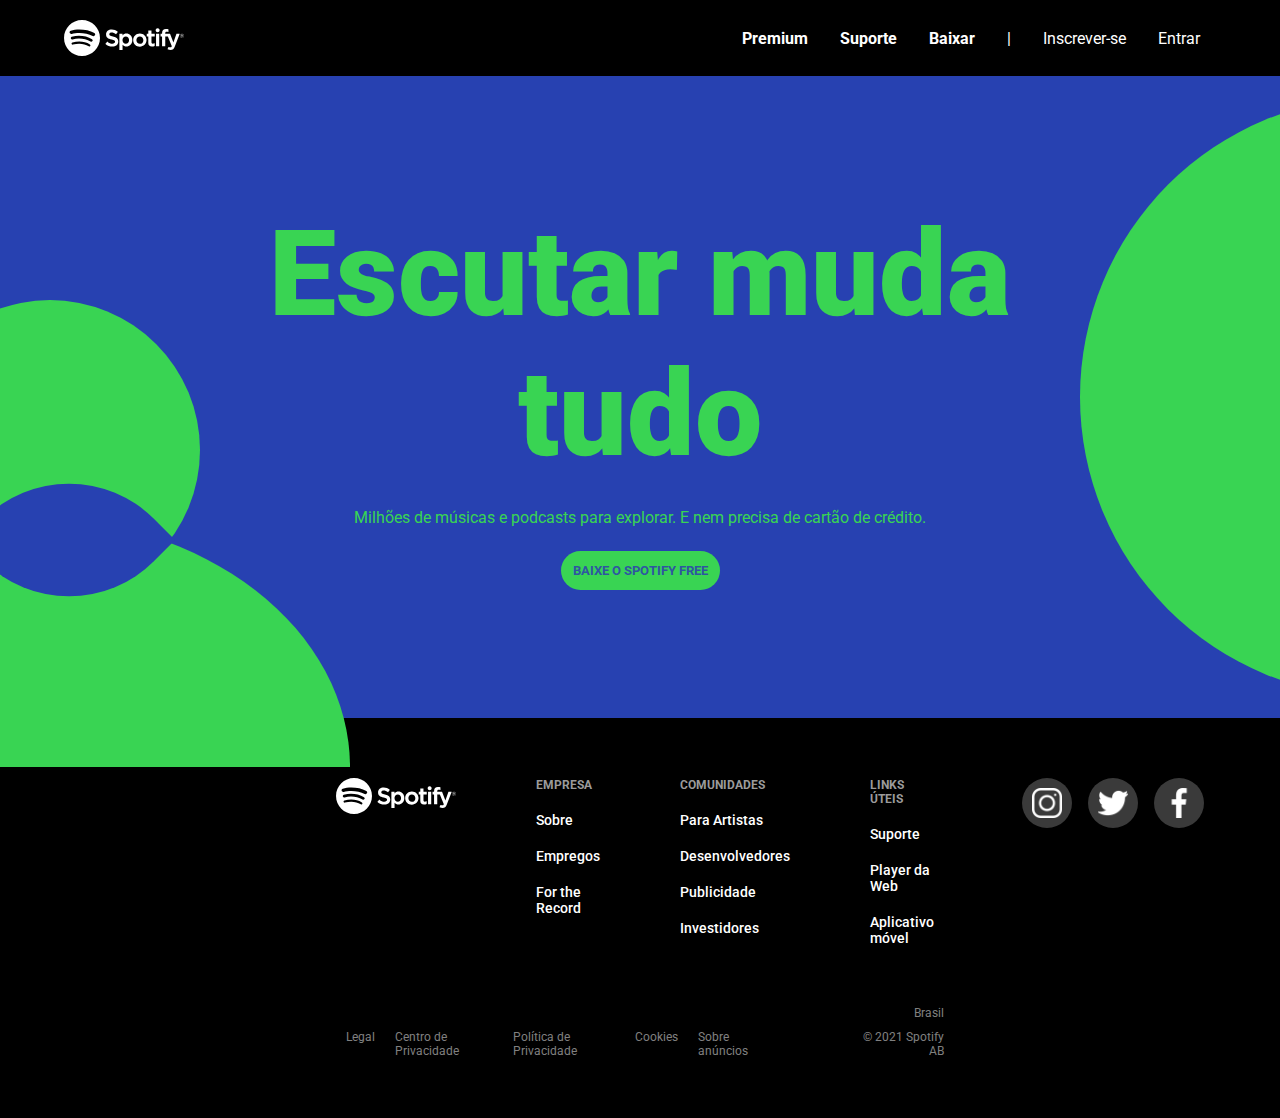
<file: Beatriz-PDE-325/index.html>
<!DOCTYPE html>
<html lang="pt-br">

<head>
    <meta charset="UTF-8">
    <meta http-equiv="X-UA-Compatible" content="IE=edge">
    <meta name="viewport" content="width=device-width, initial-scale=1.0">
    <title>Spotify</title>
    <link rel="stylesheet" href="styles/style.css">
    <link rel="shortcut icon" type="image/jpg" href="img/favicon.png">
</head>

<body>

    <header>
        <img src="img/spotify.svg" alt="">
        <ul>
            <li><a href="#">Premium</a></li>
            <li><a href="#">Suporte</a></li>
            <li><a href="#">Baixar</a></li>
            <li>|</li>
            <li><a href="#">Inscrever-se</a></li>
            <li><a href="#">Entrar</a></li>
        </ul>
    </header>

    <main>
        <div class="banner">
            <h1>Escutar muda tudo</h1>
            <p>Milhões de músicas e podcasts para explorar. E nem precisa de cartão de crédito.</p>
            <button>BAIXE O SPOTIFY FREE</button>
            <span class="banner-circle1"></span>
            <span class="banner-circle2">
                <span class="half-circle"></span>
            </span>
            <span class="banner-circle3"></span>
        </div>
    </main>

    <footer>
        <div class="listas">
            <div>
                <img src="img/spotify.svg" alt="">
            </div>
            <div>
                <ul>
                    <li>EMPRESA</li>
                    <li><a href="#">Sobre</a></li>
                    <li><a href="#">Empregos</a></li>
                    <li><a href="#">For the Record</a></li>
                </ul>
            </div>
            <div>
                <ul>
                    <li>COMUNIDADES</li>
                    <li><a href="#">Para Artistas</a></li>
                    <li><a href="#">Desenvolvedores</a></li>
                    <li><a href="#">Publicidade</a></li>
                    <li><a href="#">Investidores</a></li>
                </ul>
            </div>
            <div>
                <ul>
                    <li>LINKS ÚTEIS</li>
                    <li><a href="#">Suporte</a></li>
                    <li><a href="#">Player da Web</a></li>
                    <li><a href="#">Aplicativo móvel</a></li>
                </ul>
            </div>
            <div class="media">
                <div class="circle"><img src="img/instagram.png" alt=""></div>
                <div class="circle"><img src="img/twitter.png" alt=""></div>
                <div class="circle"><img src="img/facebook.png" alt=""></div>
            </div>
        </div>
        <div class="legal-container">
            <div class="legal">
                <p>Legal</p>
                <p>Centro de Privacidade</p>
                <p>Política de Privacidade</p>
                <p>Cookies</p>
                <p>Sobre anúncios</p>
            </div>
            <div class="brasil">
                <p>Brasil</p>
                <p>&copy; 2021 Spotify AB</p>
            </div>
        </div>
    </footer>

</body>

</html>
</file>
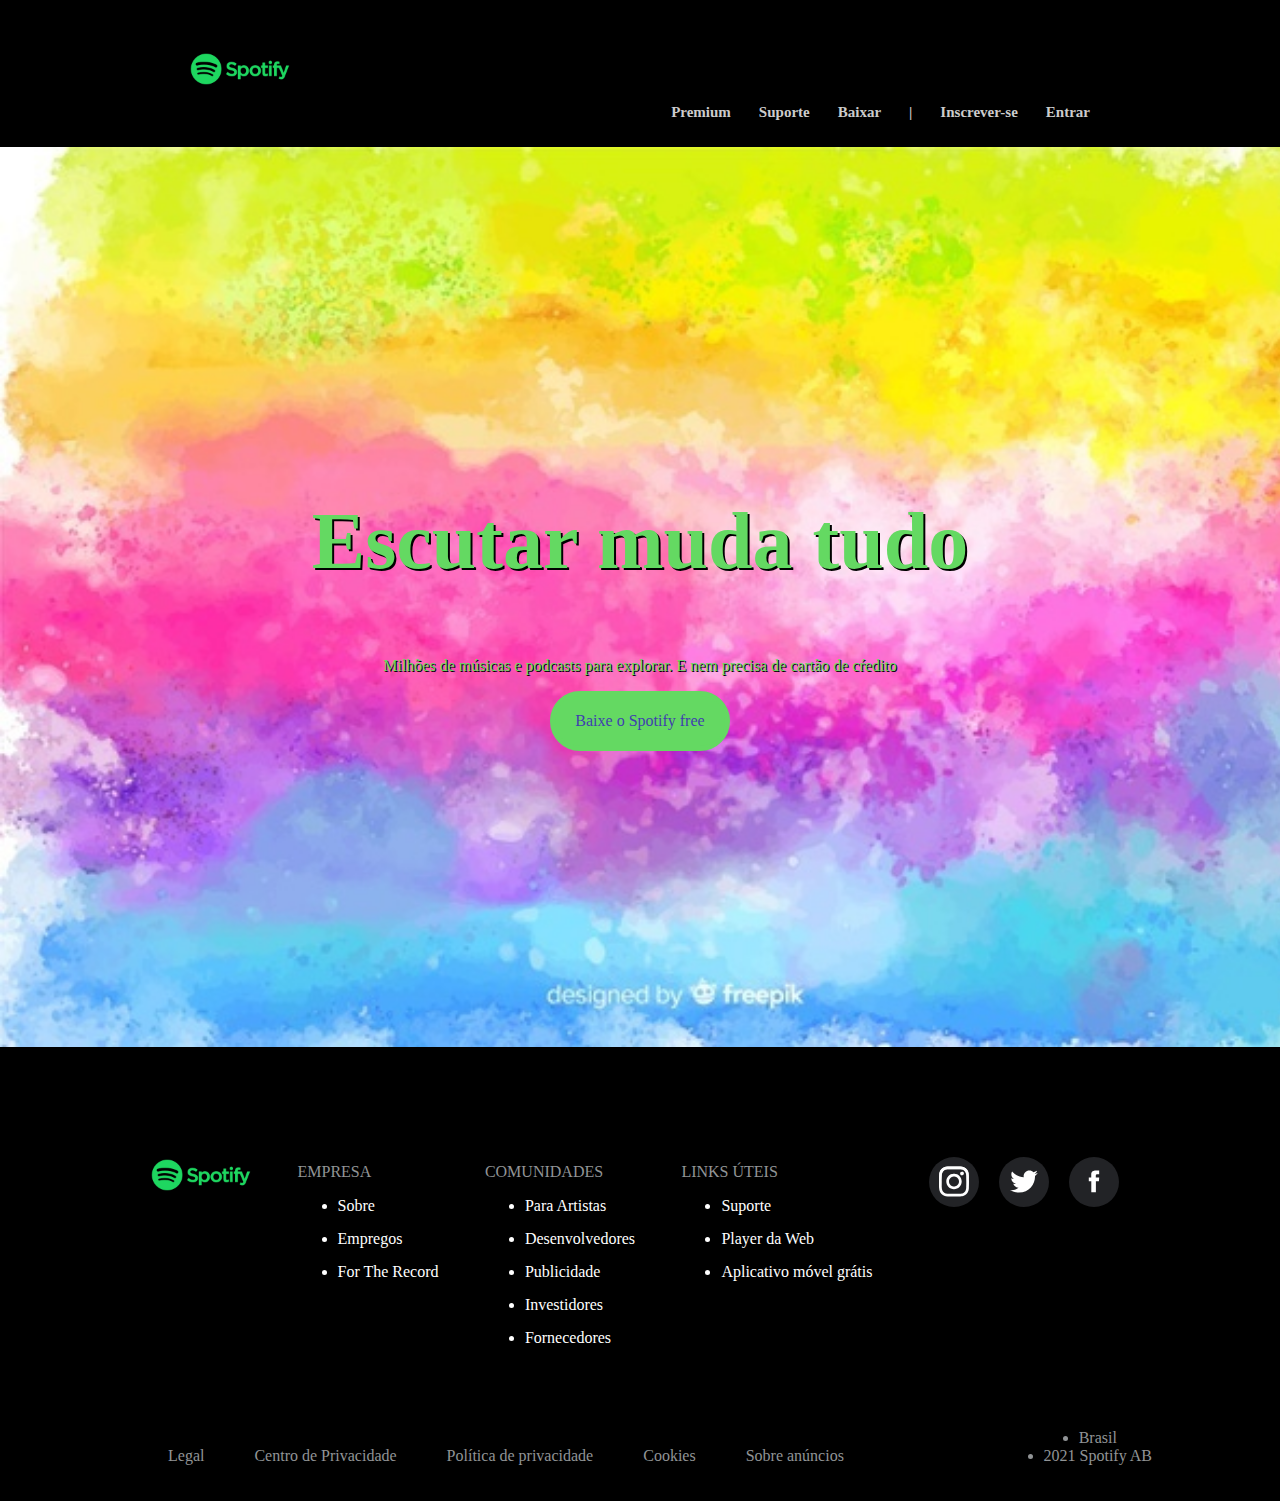
<file: CaiqueSenaCosta-PDE-325/index.html>
<!DOCTYPE html>
<html>
    <head>
        <meta charset="UTF-8">
        <title> Desafio Spotify do Caique</title>
        
        <link rel="stylesheet" href="style.css">
        
    </head>
    <body>
        <header>
            <div class="cima">
                <h1><img class="spotifycima" src="logo.png"</h1>
                <nav>
                    <ul>
                        <li>Premium</li>
                        <li>Suporte</li>
                        <li>Baixar</li>
                        <li>|</li>
                        <li>Inscrever-se</li>
                        <li>Entrar</li>
                    </ul>
                </nav>
            </div>
        </header>
        <main>
            <div>
                <h1>Escutar muda tudo</h1>
            </div>
            <div class="subtitulo">
                <p>Milhões de músicas e podcasts para explorar. E nem precisa de cartão de cŕedito</p>
            </div>
            <div class="botao">
                <p>Baixe o Spotify free</p>
            </div>
        </main>

        <footer>
            <div class="footer1">
                <div><img src="logo.png"></div>
                <div>
                    <p>empresa</p>
                    <ul>
                        <li>Sobre</li>
                        <li>Empregos</li>
                        <li>For The Record</li>
                    </ul>
                </div>
                <div>
                    <p>comunidades</p>
                    <ul>
                        <li>Para Artistas</li>
                        <li>Desenvolvedores</li>
                        <li>Publicidade</li>
                        <li>Investidores</li>
                        <li>Fornecedores</li>
                    </ul>
                </div>
                <div>
                    <p>links úteis</p>
                    <ul>
                        <li>Suporte</li>
                        <li>Player da Web</li>
                        <li>Aplicativo móvel grátis</li>
                    </ul>
                </div>
                <div class="caique">
                    <article>
                        <svg width="45" height="45" viewBox="0 0 45 45" fill="none" xmlns="http://www.w3.org/2000/svg">
                            <path d="M15.0021 22.5C15.0021 18.358 18.3589 14.9994 22.5009 14.9994C26.6429 14.9994 30.0015 18.358 30.0015 22.5C30.0015 26.642 26.6429 30.0006 22.5009 30.0006C18.3589 30.0006 15.0021 26.642 15.0021 22.5ZM10.9474 22.5C10.9474 28.881 16.1199 34.0535 22.5009 34.0535C28.8819 34.0535 34.0544 28.881 34.0544 22.5C34.0544 16.119 28.8819 10.9465 22.5009 10.9465C16.1199 10.9465 10.9474 16.119 10.9474 22.5ZM31.8117 10.4884C31.8115 11.0224 31.9697 11.5445 32.2662 11.9886C32.5627 12.4328 32.9842 12.779 33.4775 12.9836C33.9708 13.1881 34.5136 13.2418 35.0374 13.1378C35.5612 13.0339 36.0424 12.7769 36.4202 12.3995C36.7979 12.022 37.0552 11.541 37.1596 11.0173C37.264 10.4936 37.2108 9.95069 37.0066 9.45725C36.8025 8.96381 36.4566 8.54199 36.0127 8.24513C35.5688 7.94827 35.0468 7.78971 34.5128 7.7895H34.5117C33.7959 7.78983 33.1095 8.07426 32.6033 8.5803C32.0971 9.08634 31.8124 9.77262 31.8117 10.4884V10.4884ZM13.4109 40.8145C11.2172 40.7146 10.0249 40.3492 9.23256 40.0405C8.18208 39.6315 7.43257 39.1444 6.64453 38.3575C5.85649 37.5705 5.36869 36.8217 4.96153 35.7712C4.65265 34.9792 4.28725 33.7865 4.18753 31.5929C4.07845 29.2212 4.05667 28.5088 4.05667 22.5002C4.05667 16.4916 4.08025 15.7811 4.18753 13.4075C4.28743 11.2138 4.65553 10.0235 4.96153 9.22914C5.37049 8.17866 5.85757 7.42914 6.64453 6.6411C7.43149 5.85306 8.18028 5.36526 9.23256 4.9581C10.0246 4.64922 11.2172 4.28382 13.4109 4.1841C15.7826 4.07502 16.495 4.05324 22.5009 4.05324C28.5068 4.05324 29.2199 4.07682 31.5936 4.1841C33.7872 4.284 34.9776 4.6521 35.7719 4.9581C36.8224 5.36526 37.5719 5.85414 38.3599 6.6411C39.148 7.42806 39.634 8.17866 40.0429 9.22914C40.3518 10.0211 40.7172 11.2138 40.8169 13.4075C40.926 15.7811 40.9478 16.4916 40.9478 22.5002C40.9478 28.5088 40.926 29.2192 40.8169 31.5929C40.717 33.7865 40.3498 34.9789 40.0429 35.7712C39.634 36.8217 39.1469 37.5712 38.3599 38.3575C37.573 39.1437 36.8224 39.6315 35.7719 40.0405C34.9799 40.3493 33.7872 40.7147 31.5936 40.8145C29.2219 40.9235 28.5095 40.9453 22.5009 40.9453C16.4923 40.9453 15.7819 40.9235 13.4109 40.8145V40.8145ZM13.2246 0.13626C10.8293 0.24534 9.1926 0.62514 7.76323 1.18134C6.28291 1.75572 5.02975 2.5263 3.77749 3.77658C2.52523 5.02686 1.75663 6.282 1.18225 7.76232C0.626055 9.1926 0.246255 10.8284 0.137175 13.2237C0.0262955 15.6227 0.000915527 16.3897 0.000915527 22.5C0.000915527 28.6103 0.0262955 29.3773 0.137175 31.7763C0.246255 34.1717 0.626055 35.8074 1.18225 37.2377C1.75663 38.7171 2.52541 39.9737 3.77749 41.2234C5.02957 42.4732 6.28291 43.2427 7.76323 43.8187C9.1953 44.3749 10.8293 44.7547 13.2246 44.8637C15.6249 44.9728 16.3906 45 22.5009 45C28.6112 45 29.3781 44.9746 31.7772 44.8637C34.1726 44.7547 35.8083 44.3749 37.2385 43.8187C38.718 43.2427 39.972 42.4737 41.2243 41.2234C42.4765 39.9731 43.2435 38.7171 43.8195 37.2377C44.3757 35.8074 44.7573 34.1716 44.8646 31.7763C44.9737 29.3755 44.9991 28.6103 44.9991 22.5C44.9991 16.3897 44.9737 15.6227 44.8646 13.2237C44.7555 10.8283 44.3757 9.1917 43.8195 7.76232C43.2435 6.2829 42.4746 5.02884 41.2243 3.77658C39.974 2.52432 38.718 1.75572 37.2403 1.18134C35.8083 0.62514 34.1724 0.24354 31.779 0.13626C29.3799 0.02718 28.613 0 22.5027 0C16.3924 0 15.6249 0.02538 13.2246 0.13626Z" fill="url(#paint0_radial)"/>
                            <path d="M15.0021 22.5C15.0021 18.358 18.3589 14.9994 22.5009 14.9994C26.6429 14.9994 30.0015 18.358 30.0015 22.5C30.0015 26.642 26.6429 30.0006 22.5009 30.0006C18.3589 30.0006 15.0021 26.642 15.0021 22.5ZM10.9474 22.5C10.9474 28.881 16.1199 34.0535 22.5009 34.0535C28.8819 34.0535 34.0544 28.881 34.0544 22.5C34.0544 16.119 28.8819 10.9465 22.5009 10.9465C16.1199 10.9465 10.9474 16.119 10.9474 22.5ZM31.8117 10.4884C31.8115 11.0224 31.9697 11.5445 32.2662 11.9886C32.5627 12.4328 32.9842 12.779 33.4775 12.9836C33.9708 13.1881 34.5136 13.2418 35.0374 13.1378C35.5612 13.0339 36.0424 12.7769 36.4202 12.3995C36.7979 12.022 37.0552 11.541 37.1596 11.0173C37.264 10.4936 37.2108 9.95069 37.0066 9.45725C36.8025 8.96381 36.4566 8.54199 36.0127 8.24513C35.5688 7.94827 35.0468 7.78971 34.5128 7.7895H34.5117C33.7959 7.78983 33.1095 8.07426 32.6033 8.5803C32.0971 9.08634 31.8124 9.77262 31.8117 10.4884V10.4884ZM13.4109 40.8145C11.2172 40.7146 10.0249 40.3492 9.23256 40.0405C8.18208 39.6315 7.43257 39.1444 6.64453 38.3575C5.85649 37.5705 5.36869 36.8217 4.96153 35.7712C4.65265 34.9792 4.28725 33.7865 4.18753 31.5929C4.07845 29.2212 4.05667 28.5088 4.05667 22.5002C4.05667 16.4916 4.08025 15.7811 4.18753 13.4075C4.28743 11.2138 4.65553 10.0235 4.96153 9.22914C5.37049 8.17866 5.85757 7.42914 6.64453 6.6411C7.43149 5.85306 8.18028 5.36526 9.23256 4.9581C10.0246 4.64922 11.2172 4.28382 13.4109 4.1841C15.7826 4.07502 16.495 4.05324 22.5009 4.05324C28.5068 4.05324 29.2199 4.07682 31.5936 4.1841C33.7872 4.284 34.9776 4.6521 35.7719 4.9581C36.8224 5.36526 37.5719 5.85414 38.3599 6.6411C39.148 7.42806 39.634 8.17866 40.0429 9.22914C40.3518 10.0211 40.7172 11.2138 40.8169 13.4075C40.926 15.7811 40.9478 16.4916 40.9478 22.5002C40.9478 28.5088 40.926 29.2192 40.8169 31.5929C40.717 33.7865 40.3498 34.9789 40.0429 35.7712C39.634 36.8217 39.1469 37.5712 38.3599 38.3575C37.573 39.1437 36.8224 39.6315 35.7719 40.0405C34.9799 40.3493 33.7872 40.7147 31.5936 40.8145C29.2219 40.9235 28.5095 40.9453 22.5009 40.9453C16.4923 40.9453 15.7819 40.9235 13.4109 40.8145V40.8145ZM13.2246 0.13626C10.8293 0.24534 9.1926 0.62514 7.76323 1.18134C6.28291 1.75572 5.02975 2.5263 3.77749 3.77658C2.52523 5.02686 1.75663 6.282 1.18225 7.76232C0.626055 9.1926 0.246255 10.8284 0.137175 13.2237C0.0262955 15.6227 0.000915527 16.3897 0.000915527 22.5C0.000915527 28.6103 0.0262955 29.3773 0.137175 31.7763C0.246255 34.1717 0.626055 35.8074 1.18225 37.2377C1.75663 38.7171 2.52541 39.9737 3.77749 41.2234C5.02957 42.4732 6.28291 43.2427 7.76323 43.8187C9.1953 44.3749 10.8293 44.7547 13.2246 44.8637C15.6249 44.9728 16.3906 45 22.5009 45C28.6112 45 29.3781 44.9746 31.7772 44.8637C34.1726 44.7547 35.8083 44.3749 37.2385 43.8187C38.718 43.2427 39.972 42.4737 41.2243 41.2234C42.4765 39.9731 43.2435 38.7171 43.8195 37.2377C44.3757 35.8074 44.7573 34.1716 44.8646 31.7763C44.9737 29.3755 44.9991 28.6103 44.9991 22.5C44.9991 16.3897 44.9737 15.6227 44.8646 13.2237C44.7555 10.8283 44.3757 9.1917 43.8195 7.76232C43.2435 6.2829 42.4746 5.02884 41.2243 3.77658C39.974 2.52432 38.718 1.75572 37.2403 1.18134C35.8083 0.62514 34.1724 0.24354 31.779 0.13626C29.3799 0.02718 28.613 0 22.5027 0C16.3924 0 15.6249 0.02538 13.2246 0.13626Z" fill="url(#paint1_radial)"/>
                            <defs>
                            <radialGradient id="paint0_radial" cx="0" cy="0" r="1" gradientUnits="userSpaceOnUse" gradientTransform="translate(5.97943 45.2126) scale(58.7436)">
                            <stop offset="0.09" stop-color="white"/>
                            <stop offset="0.78" stop-color="white"/>
                            </radialGradient>
                            <radialGradient id="paint1_radial" cx="0" cy="0" r="1" gradientUnits="userSpaceOnUse" gradientTransform="translate(27.2914 47.2286) scale(46.2981)">
                            <stop offset="0.64" stop-color="white" stop-opacity="0"/>
                            <stop offset="1" stop-color="white"/>
                            </radialGradient>
                            </defs>
                            </svg>
                    </article>
                        
                    <article>
                        <svg width="45" height="45" viewBox="0 0 45 45" fill="none" xmlns="http://www.w3.org/2000/svg">
                            <path d="M14.8025 39.1559C30.4612 39.1559 39.0244 26.3412 39.0244 15.2287C39.0244 14.8648 39.0169 14.5026 39.0002 14.1418C40.6665 12.9508 42.1044 11.4762 43.2468 9.78712C41.7214 10.457 40.0799 10.9079 38.3579 11.1112C40.1156 10.0701 41.4649 8.42308 42.1016 6.45986C40.4304 7.43914 38.6022 8.12947 36.6958 8.50112C35.1423 6.86651 32.9306 5.84418 30.4817 5.84418C25.7804 5.84418 21.9681 9.61023 21.9681 14.2525C21.9681 14.9125 22.0429 15.5542 22.189 16.17C15.1136 15.8183 8.83961 12.472 4.64076 7.38368C3.8845 8.66704 3.48673 10.1256 3.48805 11.6104C3.48805 14.528 4.99092 17.1036 7.27644 18.6105C5.92453 18.5697 4.60229 18.209 3.42091 17.5586C3.41965 17.594 3.41965 17.6284 3.41965 17.6661C3.41965 21.7387 6.35405 25.1391 10.2494 25.9096C9.51778 26.1064 8.76286 26.2059 8.0046 26.2054C7.457 26.2054 6.92332 26.1522 6.40465 26.0539C7.48846 29.3952 10.6312 31.8267 14.3572 31.8947C11.4435 34.1506 7.77309 35.4943 3.7839 35.4943C3.10528 35.4949 2.42723 35.456 1.75325 35.3778C5.52089 37.7634 9.9946 39.1553 14.803 39.1553" fill="white"/>
                            </svg>
                    </article>
                        
                    <article>
                        <svg width="45" height="45" viewBox="0 0 45 45" fill="none" xmlns="http://www.w3.org/2000/svg">
                            <path d="M30.2766 5.99994H24.9784C21.8343 5.99994 18.3371 7.30431 18.3371 11.7998C18.3525 13.3662 18.3371 14.8664 18.3371 16.5547H14.6998V22.264H18.4497V38.7H25.3403V22.1555H29.8883L30.2998 16.5387H25.2216C25.2216 16.5387 25.2329 14.0401 25.2216 13.3145C25.2216 11.5379 27.0956 11.6397 27.2083 11.6397C28.1001 11.6397 29.8341 11.6422 30.2792 11.6397V5.99994H30.2766V5.99994Z" fill="white"/>
                            </svg>
                            
                    </article>
                        
                </div>
            </div>
            <div class="footer2">
                <div class="caique2">
                    <ul>
                        <li>Legal</li>
                        <li>Centro de Privacidade</li>
                        <li>Política de privacidade</li>
                        <li>Cookies</li>
                        <li>Sobre anúncios</li>
                    </ul>
                </div>
                <div>
                    <ul class="caique3">
                        <li>Brasil</li>
                        <li>2021 Spotify AB</li>
                    </ul>
                </div>
            </div>
        </footer>
        
    </body>
</html>
</file>
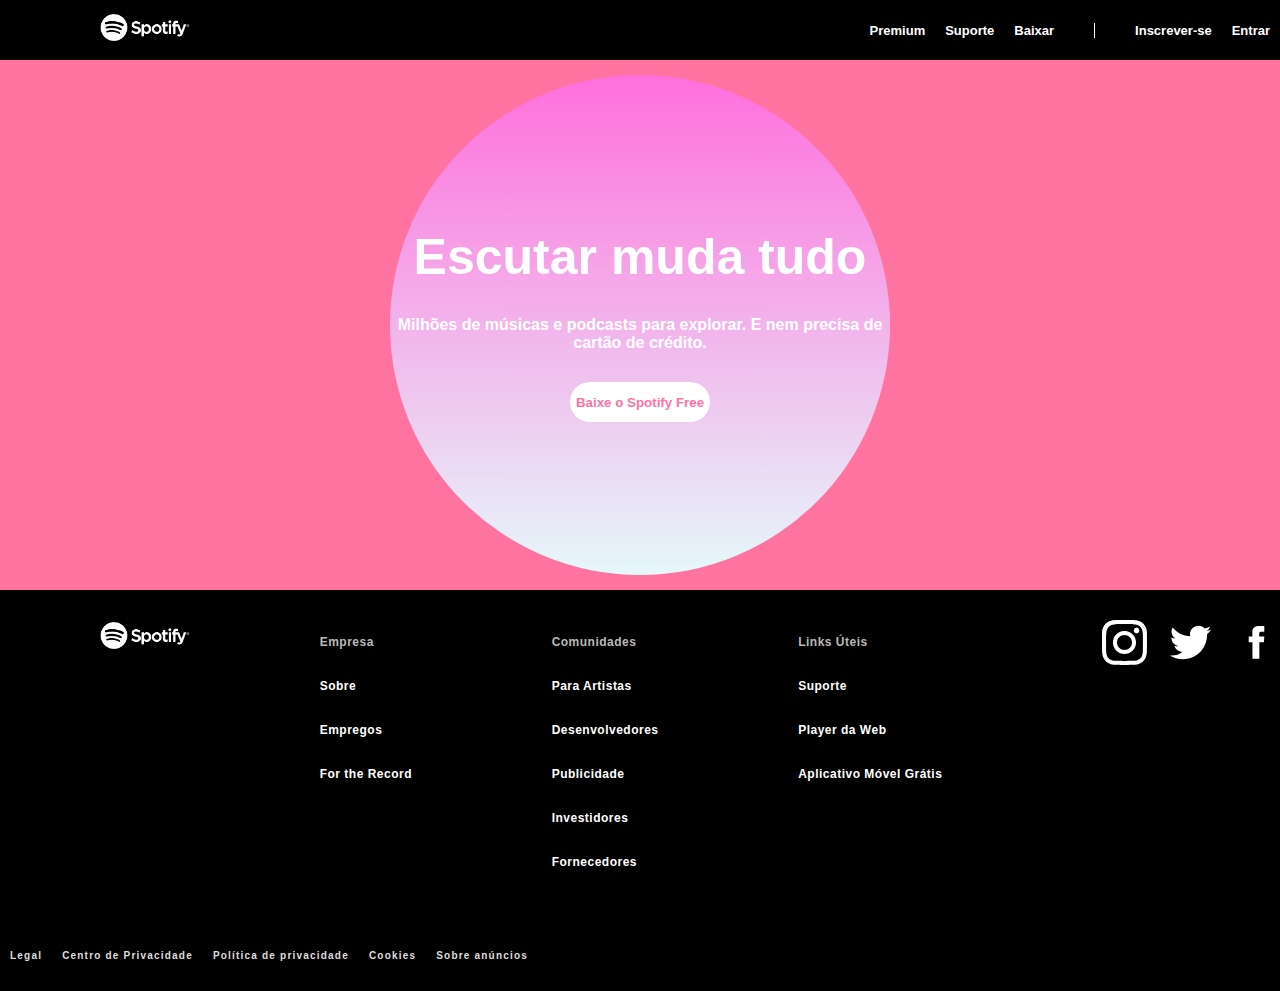
<file: GabrielPires-PDE-325/index.html>
<!DOCTYPE html>
<html lang="pt-br">

    <head>
        <title>Spotify - Gabriel</title>
        <meta charset="UTF-8">
        <link rel="stylesheet" href="estilo.css">
    </head>
    <header>
        <h1><img id="logo" src="imgs/WhiteLogo.png"></h1>
        <ul>
            <li>Premium</li>
            <li>Suporte</li>
            <li>Baixar</li>
            <div id ="verticaline"></div>
            <li>Inscrever-se</li>
            <li>Entrar</li>
        </ul>
        
    </header>
    <main>
        <div class="degrade">
            <h1>Escutar muda tudo</h1>
        <p>Milhões de músicas e podcasts para explorar. E nem precisa de cartão de crédito.</p>
        <button type="button">Baixe o Spotify Free</button>
    </div>
    </main>
    <footer>
        
        <div class="listaprincipal">
            <h1><img id="logo" src="imgs/WhiteLogo.png"></h1>
    <div>
        <ul class="listafooter">
            <li><p>Empresa</p></li>
            <li>Sobre</li>
            <li>Empregos</li>
            <li>For the Record</li>
        </ul>
    </div>
    <div>
        <ul class="listafooter">
            <li><p>Comunidades</p></li>
            <li>Para Artistas</li>
            <li>Desenvolvedores</li>
            <li>Publicidade</li>
            <li>Investidores</li>
            <li>Fornecedores</li>
        </ul>
    </div>

    <div>
        <ul class="listafooter">
            <li><p>Links Úteis</p></li>
            <li>Suporte</li>
            <li>Player da Web</li>
            <li>Aplicativo Móvel Grátis</li>
        </ul>
        
    </div>
    <div>
            <ul class="imgsfooter">
                <li><a href="https://www.instagram.com/spotify/"><img src="imgs/instagram.svg"></a></li>
                <li><a href="https://twitter.com/spotify"><img src="imgs/twitter.svg"></a> </li> 
                <li><a href="https://www.facebook.com/Spotify"><img src="imgs/facebook.svg"></a> </li>
            </ul>
    </div>

        </div>
        <div>
            <ul class="listavertical">
                <li>Legal</li>
                <li>Centro de Privacidade</li>
                <li>Política de privacidade</li>
                <li>Cookies</li>
                <li>Sobre anúncios</li>
            </ul>
        </div>

    </footer>

</html>
</file>
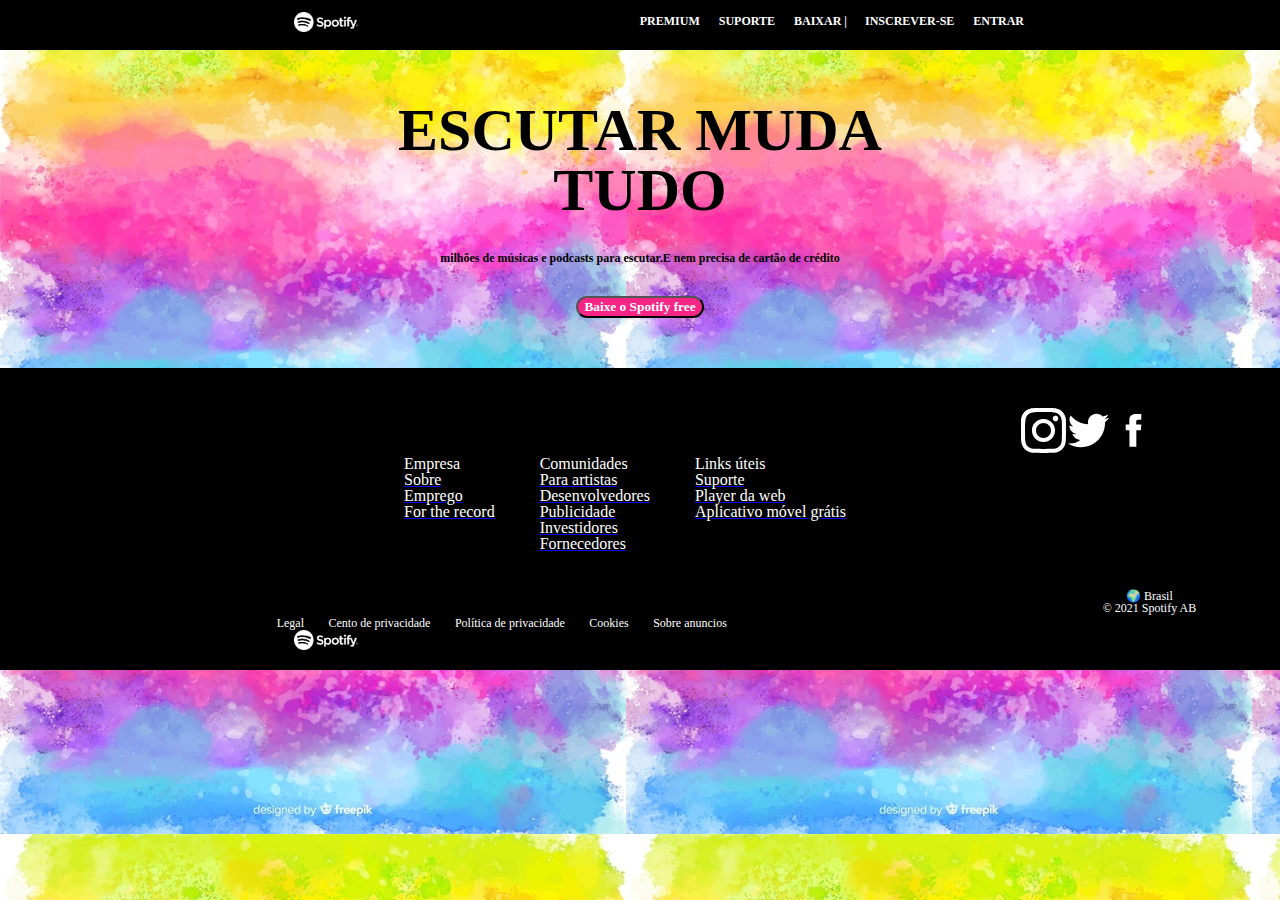
<file: Raphael-Mathias-PDE-325/index.html>
<!DOCTYPE html>
<html>

<head>
	<meta charset="UTF-8">
	<title>Spotify</title>

	<link rel="stylesheet" href="reset.css">
	<link rel="stylesheet" href="index.css">
	<link href="//db.onlinewebfonts.com/c/01173b246d9d9ea808ea75a26b3b61bb?family=Circular+Spotify+Tx+T+Black"
		rel="stylesheet" type="text/css" />
</head>

<body>
	<header>

		<a href="index.html">
			<h1><img src="logosp.png" class="loguinha"></h1>
		</a>
		<nav>
			<ul>
				<li><a href="https://www.spotify.com/br/premium/">premium</a></li>
				<li><a
						href="https://support.spotify.com/br/?_ga=2.66988206.1220800376.1625764913-699341921.1625764913">suporte</a>
				</li>
				<li><a href="https://www.spotify.com/br/download/">baixar | </a></li>
				<li><a href="https://www.spotify.com/br/signup/">inscrever-se</a></li>
				<li><a
						href="https://accounts.spotify.com/en/login/?continue=https:%2F%2Fopen.spotify.com%2F%3Fl2l%3D1&_ga=2.63367727.1220800376.1625764913-699341921.1625764913">entrar
					</a></li>

			</ul>
		</nav>

	</header>

	<main>
		<ul class="banner">

			<h1> ESCUTAR MUDA<br> TUDO</h1>
			<br><br>
			<h2>
				milhões de músicas e podcasts para escutar.E nem precisa de cartão de crédito
			</h2>
			<br>
			<br>


			<button>Baixe o Spotify free</button>

		</ul>
	</main>

	<footer>
		<main>
			<div class="RedesSociais">


				<a href="https://www.instagram.com/spotifybrasil/?hl=pt-br">
					<img src="instagram.svg">
				</a>

				<a href="https://twitter.com/SpotifyBR?ref_src=twsrc%5Egoogle%7Ctwcamp%5Eserp%7Ctwgr%5Eauthor">
					<img src="twitter.svg">
				</a>
				<a href="https://pt-br.facebook.com/SpotifyBrasil/">
					<img src="facebook.svg">
				</a>
			</div>

			<div class="OFooterDoRapha">
				<a href="index.html">
					<h1><img src="logosp.png" class="logoFooter"></h1>
				</a>
				<ul>

					<li>Empresa </li>


					<a href="https://www.spotify.com/br/about-us/contact/">
						<li>Sobre </li>
					</a>
					<a href="https://www.lifeatspotify.com/?_ga=2.163971903.1220800376.1625764913-699341921.1625764913">
						<li>Emprego </li>
					</a>
					<a href="https://newsroom.spotify.com/?_ga=2.161473725.1220800376.1625764913-699341921.1625764913">
						<li>For the record </li>
					</a>


				</ul>
				<ul>

					<li>Comunidades </li>

					<a href="https://artists.spotify.com/?_ga=2.161473725.1220800376.1625764913-699341921.1625764913">
						<li>Para artistas </li>
					</a>
					<a href="https://developer.spotify.com/?_ga=2.161473725.1220800376.1625764913-699341921.1625764913">
						<li>Desenvolvedores </li>
					</a>
					<a href="https://ads.spotify.com/pt-BR/?_ga=2.88024600.1220800376.1625764913-699341921.1625764913">
						<li>Publicidade </li>
					</a>
					<a href="https://investors.spotify.com/home/default.aspx">
						<li>Investidores </li>
					</a>
					<a href="https://spotifyforvendors.com/">
						<li>Fornecedores </li>
					</a>

				</ul>
				<ul>
					<li>Links úteis </li>

					<a href="https://support.spotify.com/br/?_ga=2.54913835.1220800376.1625764913-699341921.1625764913">
						<li>Suporte </li>
					</a>
					<a href="https://open.spotify.com/?_ga=2.54913835.1220800376.1625764913-699341921.1625764913">
						<li>Player da web </li>
					</a>
					<a href="https://www.spotify.com/br/free/">
						<li>Aplicativo móvel grátis </li>
					</a>

				</ul>


			</div>



			<div class="FooterEsquerdo">

				<ul>
					<li>&#127757; Brasil </li>
					<li>&copy; 2021 Spotify AB</li>


				</ul>

			</div>

			<div class="FooterDireito">

				<ul>
					<li>Legal </li>
					<li>Cento de privacidade</li>
					<li>Política de privacidade</li>
					<li>Cookies</li>
					<li>Sobre anuncios</li>

				</ul>

			</div>








		</main>

	</footer>
</body>

</html>
</file>
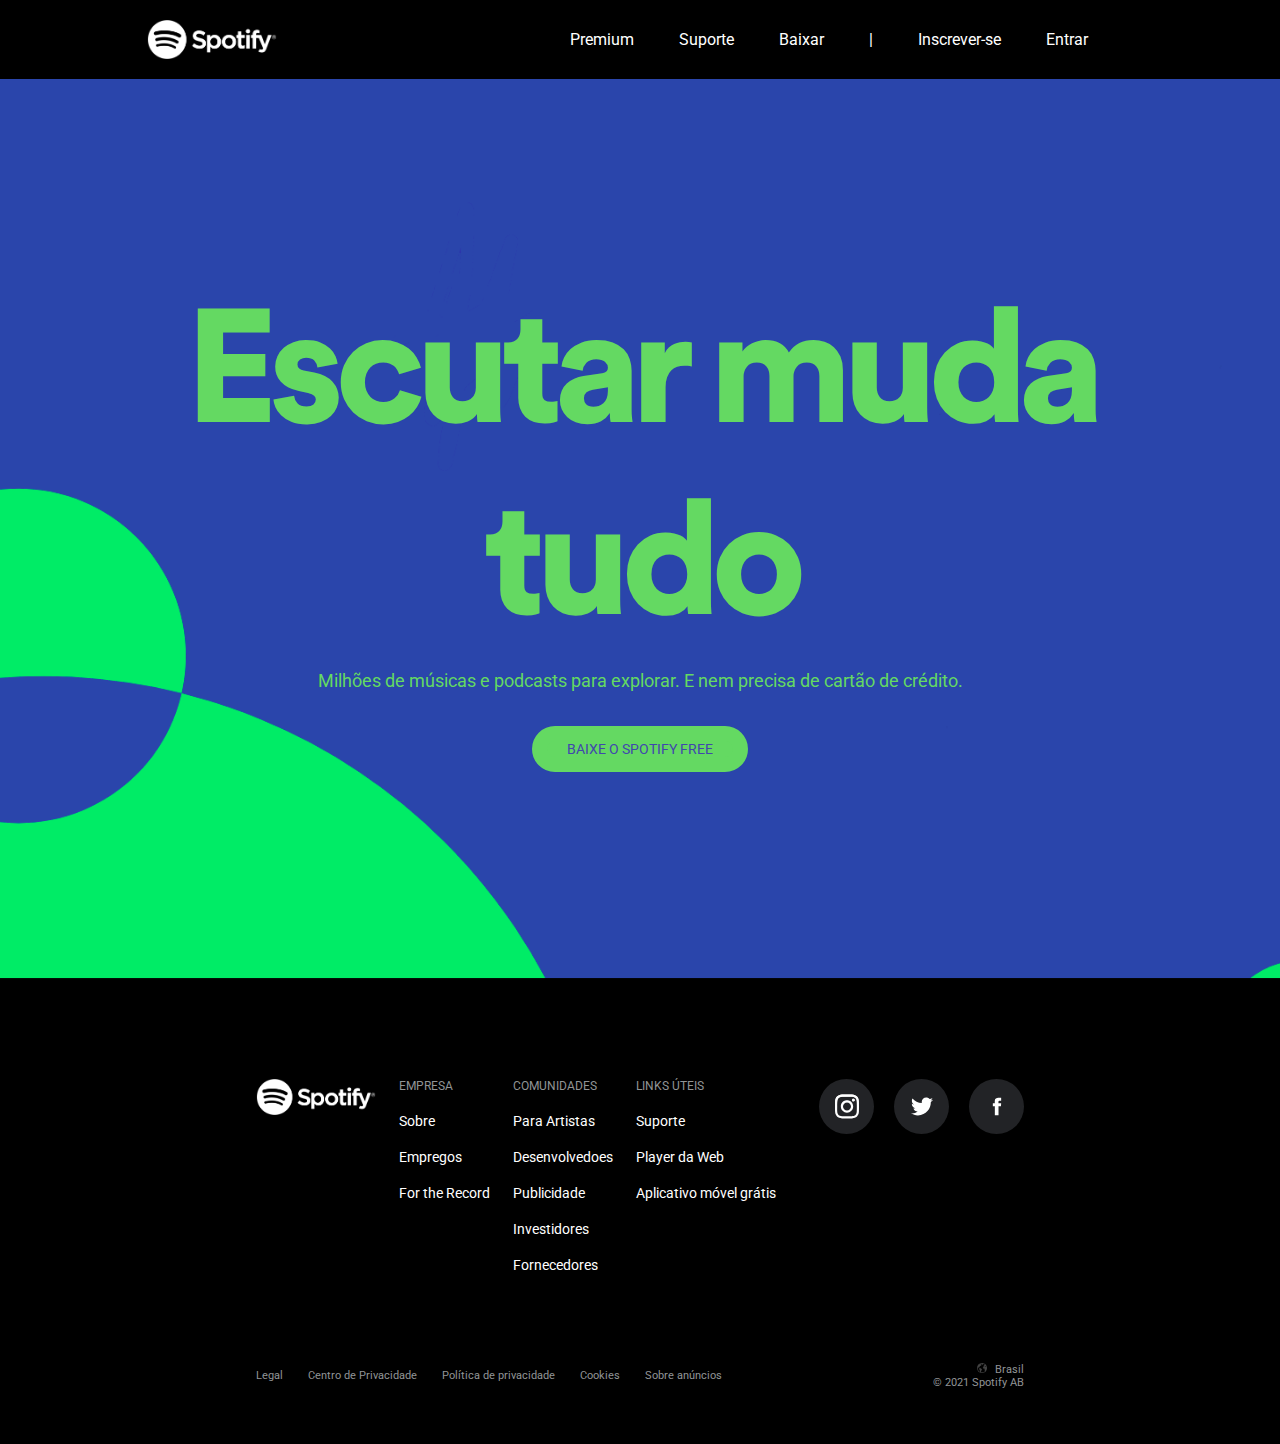
<file: YgorBarcelos-PDE-325/index.html>
<!DOCTYPE html>
<html lang="pt-br">
    <head>
        <meta charset="UTF-8">
        <meta http-equiv="X-UA-Compatible" content="IE=edge">
        <meta name="viewport" content="width=device-width, initial-scale=1.0">
        <link rel="stylesheet" href="style.css">
        <link rel="preconnect" href="https://fonts.googleapis.com">
        <link rel="preconnect" href="https://fonts.gstatic.com" crossorigin>
        <link href="https://fonts.googleapis.com/css2?family=Roboto:wght@700&display=swap" rel="stylesheet">
        <link rel="shortcut icon" href="img/icons8-spotify-24.png" type="image/x-icon">
        <title>Escutar muda tudo - Spotify</title>
    </head>
    <body>
        <header>
            <figure>
                <a href="index.html"><img src="img/Spotify_Logo_RGB_White.png" alt=""></a>
            </figure>
            <nav>
                <ul>
                    <li><a href="https://www.spotify.com/br/premium/">Premium</a></li>
                    <li><a href="https://support.spotify.com/br/">Suporte</a></li>
                    <li><a href="https://www.spotify.com/br/download/">Baixar</a></li>
                    <li>|</li>
                    <li><a href="https://www.spotify.com/br/signup/">Inscrever-se</a></li>
                    <li><a href="https://accounts.spotify.com/pt-BR/login/">Entrar</a></li>
                </ul>
            </nav>
        </header>
        <main>
            <div class="title">
                <h1>Escutar muda</h1>
                <h1>tudo</h1>
            </div>
            <div class="p">
                <p>Milhões de músicas e podcasts para explorar. E nem precisa de cartão de crédito.</p>
            </div>
            <div class="button">
                <p><a href="https://www.spotify.com/br/signup/?forward_url=https%3A%2F%2Fwww.spotify.com%2Fbr%2Fdownload%2F">Baixe o Spotify free</a></p>
            </div>

        </main>
        <footer>
            <div class="footer-one">
                <figure><a href="index.html"><img src="img/Spotify_Logo_RGB_White.png" alt=""></a></figure>
                <div>
                    <p>Empresa</p>
                    <ul>
                        <li><a href="https://www.spotify.com/br/about-us/contact/">Sobre</a></li>
                        <li><a href="https://www.lifeatspotify.com/">Empregos</a></li>
                        <li><a href="https://newsroom.spotify.com/">For the Record</a></li>
                    </ul>
                </div>
                <div>
                    <p>Comunidades</p>
                    <ul>
                        <li><a href="https://artists.spotify.com/">Para Artistas</a></li>
                        <li><a href="https://developer.spotify.com/">Desenvolvedoes</a></li>
                        <li><a href="https://ads.spotify.com/pt-BR/">Publicidade</a></li>
                        <li><a href="https://investors.spotify.com/home/default.aspx">Investidores</a></li>
                        <li><a href="https://spotifyforvendors.com/">Fornecedores</a></li>
                    </ul>
                </div>
                <div>
                    <p>Links úteis</p>
                    <ul>
                        <li><a href="https://support.spotify.com/br/">Suporte</a></li>
                        <li><a href="https://open.spotify.com/">Player da Web</a></li>
                        <li><a href="https://www.spotify.com/br/free/">Aplicativo móvel grátis</a></li>
                    </ul>
                </div>
                <div class="social-medias">
                    <a href="https://www.instagram.com/spotify/"><span class="icon">
                        <svg width="45" height="45" viewBox="0 0 45 45" fill="none" xmlns="http://www.w3.org/2000/svg">
                        <path d="M15.0021 22.5C15.0021 18.358 18.3589 14.9994 22.5009 14.9994C26.6429 14.9994 30.0015 18.358 30.0015 22.5C30.0015 26.642 26.6429 30.0006 22.5009 30.0006C18.3589 30.0006 15.0021 26.642 15.0021 22.5ZM10.9474 22.5C10.9474 28.881 16.1199 34.0535 22.5009 34.0535C28.8819 34.0535 34.0544 28.881 34.0544 22.5C34.0544 16.119 28.8819 10.9465 22.5009 10.9465C16.1199 10.9465 10.9474 16.119 10.9474 22.5ZM31.8117 10.4884C31.8115 11.0224 31.9697 11.5445 32.2662 11.9886C32.5627 12.4328 32.9842 12.779 33.4775 12.9836C33.9708 13.1881 34.5136 13.2418 35.0374 13.1378C35.5612 13.0339 36.0424 12.7769 36.4202 12.3995C36.7979 12.022 37.0552 11.541 37.1596 11.0173C37.264 10.4936 37.2108 9.95069 37.0066 9.45725C36.8025 8.96381 36.4566 8.54199 36.0127 8.24513C35.5688 7.94827 35.0468 7.78971 34.5128 7.7895H34.5117C33.7959 7.78983 33.1095 8.07426 32.6033 8.5803C32.0971 9.08634 31.8124 9.77262 31.8117 10.4884V10.4884ZM13.4109 40.8145C11.2172 40.7146 10.0249 40.3492 9.23256 40.0405C8.18208 39.6315 7.43257 39.1444 6.64453 38.3575C5.85649 37.5705 5.36869 36.8217 4.96153 35.7712C4.65265 34.9792 4.28725 33.7865 4.18753 31.5929C4.07845 29.2212 4.05667 28.5088 4.05667 22.5002C4.05667 16.4916 4.08025 15.7811 4.18753 13.4075C4.28743 11.2138 4.65553 10.0235 4.96153 9.22914C5.37049 8.17866 5.85757 7.42914 6.64453 6.6411C7.43149 5.85306 8.18028 5.36526 9.23256 4.9581C10.0246 4.64922 11.2172 4.28382 13.4109 4.1841C15.7826 4.07502 16.495 4.05324 22.5009 4.05324C28.5068 4.05324 29.2199 4.07682 31.5936 4.1841C33.7872 4.284 34.9776 4.6521 35.7719 4.9581C36.8224 5.36526 37.5719 5.85414 38.3599 6.6411C39.148 7.42806 39.634 8.17866 40.0429 9.22914C40.3518 10.0211 40.7172 11.2138 40.8169 13.4075C40.926 15.7811 40.9478 16.4916 40.9478 22.5002C40.9478 28.5088 40.926 29.2192 40.8169 31.5929C40.717 33.7865 40.3498 34.9789 40.0429 35.7712C39.634 36.8217 39.1469 37.5712 38.3599 38.3575C37.573 39.1437 36.8224 39.6315 35.7719 40.0405C34.9799 40.3493 33.7872 40.7147 31.5936 40.8145C29.2219 40.9235 28.5095 40.9453 22.5009 40.9453C16.4923 40.9453 15.7819 40.9235 13.4109 40.8145V40.8145ZM13.2246 0.13626C10.8293 0.24534 9.1926 0.62514 7.76323 1.18134C6.28291 1.75572 5.02975 2.5263 3.77749 3.77658C2.52523 5.02686 1.75663 6.282 1.18225 7.76232C0.626055 9.1926 0.246255 10.8284 0.137175 13.2237C0.0262955 15.6227 0.000915527 16.3897 0.000915527 22.5C0.000915527 28.6103 0.0262955 29.3773 0.137175 31.7763C0.246255 34.1717 0.626055 35.8074 1.18225 37.2377C1.75663 38.7171 2.52541 39.9737 3.77749 41.2234C5.02957 42.4732 6.28291 43.2427 7.76323 43.8187C9.1953 44.3749 10.8293 44.7547 13.2246 44.8637C15.6249 44.9728 16.3906 45 22.5009 45C28.6112 45 29.3781 44.9746 31.7772 44.8637C34.1726 44.7547 35.8083 44.3749 37.2385 43.8187C38.718 43.2427 39.972 42.4737 41.2243 41.2234C42.4765 39.9731 43.2435 38.7171 43.8195 37.2377C44.3757 35.8074 44.7573 34.1716 44.8646 31.7763C44.9737 29.3755 44.9991 28.6103 44.9991 22.5C44.9991 16.3897 44.9737 15.6227 44.8646 13.2237C44.7555 10.8283 44.3757 9.1917 43.8195 7.76232C43.2435 6.2829 42.4746 5.02884 41.2243 3.77658C39.974 2.52432 38.718 1.75572 37.2403 1.18134C35.8083 0.62514 34.1724 0.24354 31.779 0.13626C29.3799 0.02718 28.613 0 22.5027 0C16.3924 0 15.6249 0.02538 13.2246 0.13626Z" fill="url(#paint0_radial)"/>
                        <path d="M15.0021 22.5C15.0021 18.358 18.3589 14.9994 22.5009 14.9994C26.6429 14.9994 30.0015 18.358 30.0015 22.5C30.0015 26.642 26.6429 30.0006 22.5009 30.0006C18.3589 30.0006 15.0021 26.642 15.0021 22.5ZM10.9474 22.5C10.9474 28.881 16.1199 34.0535 22.5009 34.0535C28.8819 34.0535 34.0544 28.881 34.0544 22.5C34.0544 16.119 28.8819 10.9465 22.5009 10.9465C16.1199 10.9465 10.9474 16.119 10.9474 22.5ZM31.8117 10.4884C31.8115 11.0224 31.9697 11.5445 32.2662 11.9886C32.5627 12.4328 32.9842 12.779 33.4775 12.9836C33.9708 13.1881 34.5136 13.2418 35.0374 13.1378C35.5612 13.0339 36.0424 12.7769 36.4202 12.3995C36.7979 12.022 37.0552 11.541 37.1596 11.0173C37.264 10.4936 37.2108 9.95069 37.0066 9.45725C36.8025 8.96381 36.4566 8.54199 36.0127 8.24513C35.5688 7.94827 35.0468 7.78971 34.5128 7.7895H34.5117C33.7959 7.78983 33.1095 8.07426 32.6033 8.5803C32.0971 9.08634 31.8124 9.77262 31.8117 10.4884V10.4884ZM13.4109 40.8145C11.2172 40.7146 10.0249 40.3492 9.23256 40.0405C8.18208 39.6315 7.43257 39.1444 6.64453 38.3575C5.85649 37.5705 5.36869 36.8217 4.96153 35.7712C4.65265 34.9792 4.28725 33.7865 4.18753 31.5929C4.07845 29.2212 4.05667 28.5088 4.05667 22.5002C4.05667 16.4916 4.08025 15.7811 4.18753 13.4075C4.28743 11.2138 4.65553 10.0235 4.96153 9.22914C5.37049 8.17866 5.85757 7.42914 6.64453 6.6411C7.43149 5.85306 8.18028 5.36526 9.23256 4.9581C10.0246 4.64922 11.2172 4.28382 13.4109 4.1841C15.7826 4.07502 16.495 4.05324 22.5009 4.05324C28.5068 4.05324 29.2199 4.07682 31.5936 4.1841C33.7872 4.284 34.9776 4.6521 35.7719 4.9581C36.8224 5.36526 37.5719 5.85414 38.3599 6.6411C39.148 7.42806 39.634 8.17866 40.0429 9.22914C40.3518 10.0211 40.7172 11.2138 40.8169 13.4075C40.926 15.7811 40.9478 16.4916 40.9478 22.5002C40.9478 28.5088 40.926 29.2192 40.8169 31.5929C40.717 33.7865 40.3498 34.9789 40.0429 35.7712C39.634 36.8217 39.1469 37.5712 38.3599 38.3575C37.573 39.1437 36.8224 39.6315 35.7719 40.0405C34.9799 40.3493 33.7872 40.7147 31.5936 40.8145C29.2219 40.9235 28.5095 40.9453 22.5009 40.9453C16.4923 40.9453 15.7819 40.9235 13.4109 40.8145V40.8145ZM13.2246 0.13626C10.8293 0.24534 9.1926 0.62514 7.76323 1.18134C6.28291 1.75572 5.02975 2.5263 3.77749 3.77658C2.52523 5.02686 1.75663 6.282 1.18225 7.76232C0.626055 9.1926 0.246255 10.8284 0.137175 13.2237C0.0262955 15.6227 0.000915527 16.3897 0.000915527 22.5C0.000915527 28.6103 0.0262955 29.3773 0.137175 31.7763C0.246255 34.1717 0.626055 35.8074 1.18225 37.2377C1.75663 38.7171 2.52541 39.9737 3.77749 41.2234C5.02957 42.4732 6.28291 43.2427 7.76323 43.8187C9.1953 44.3749 10.8293 44.7547 13.2246 44.8637C15.6249 44.9728 16.3906 45 22.5009 45C28.6112 45 29.3781 44.9746 31.7772 44.8637C34.1726 44.7547 35.8083 44.3749 37.2385 43.8187C38.718 43.2427 39.972 42.4737 41.2243 41.2234C42.4765 39.9731 43.2435 38.7171 43.8195 37.2377C44.3757 35.8074 44.7573 34.1716 44.8646 31.7763C44.9737 29.3755 44.9991 28.6103 44.9991 22.5C44.9991 16.3897 44.9737 15.6227 44.8646 13.2237C44.7555 10.8283 44.3757 9.1917 43.8195 7.76232C43.2435 6.2829 42.4746 5.02884 41.2243 3.77658C39.974 2.52432 38.718 1.75572 37.2403 1.18134C35.8083 0.62514 34.1724 0.24354 31.779 0.13626C29.3799 0.02718 28.613 0 22.5027 0C16.3924 0 15.6249 0.02538 13.2246 0.13626Z" fill="url(#paint1_radial)"/>
                        <defs>
                        <radialGradient id="paint0_radial" cx="0" cy="0" r="1" gradientUnits="userSpaceOnUse" gradientTransform="translate(5.97943 45.2126) scale(58.7436)">
                        <stop offset="0.09" stop-color="white"/>
                        <stop offset="0.78" stop-color="white"/>
                        </radialGradient>
                        <radialGradient id="paint1_radial" cx="0" cy="0" r="1" gradientUnits="userSpaceOnUse" gradientTransform="translate(27.2914 47.2286) scale(46.2981)">
                        <stop offset="0.64" stop-color="white" stop-opacity="0"/>
                        <stop offset="1" stop-color="white"/>
                        </radialGradient>
                        </defs>
                        </svg>
                    </span></a>
                    <a href="https://twitter.com/spotify"><span class="icon">
                        <svg width="45" height="45" viewBox="0 0 45 45" fill="none" xmlns="http://www.w3.org/2000/svg">
                        <path d="M14.8025 39.1559C30.4612 39.1559 39.0244 26.3412 39.0244 15.2287C39.0244 14.8648 39.0169 14.5026 39.0002 14.1418C40.6665 12.9508 42.1044 11.4762 43.2468 9.78712C41.7214 10.457 40.0799 10.9079 38.3579 11.1112C40.1156 10.0701 41.4649 8.42308 42.1016 6.45986C40.4304 7.43914 38.6022 8.12947 36.6958 8.50112C35.1423 6.86651 32.9306 5.84418 30.4817 5.84418C25.7804 5.84418 21.9681 9.61023 21.9681 14.2525C21.9681 14.9125 22.0429 15.5542 22.189 16.17C15.1136 15.8183 8.83961 12.472 4.64076 7.38368C3.8845 8.66704 3.48673 10.1256 3.48805 11.6104C3.48805 14.528 4.99092 17.1036 7.27644 18.6105C5.92453 18.5697 4.60229 18.209 3.42091 17.5586C3.41965 17.594 3.41965 17.6284 3.41965 17.6661C3.41965 21.7387 6.35405 25.1391 10.2494 25.9096C9.51778 26.1064 8.76286 26.2059 8.0046 26.2054C7.457 26.2054 6.92332 26.1522 6.40465 26.0539C7.48846 29.3952 10.6312 31.8267 14.3572 31.8947C11.4435 34.1506 7.77309 35.4943 3.7839 35.4943C3.10528 35.4949 2.42723 35.456 1.75325 35.3778C5.52089 37.7634 9.9946 39.1553 14.803 39.1553" fill="white"/>
                        </svg>
                    </span>
                    <a href="https://www.facebook.com/Spotify"><span class="icon">
                        <svg width="45" height="45" viewBox="0 0 45 45" fill="none" xmlns="http://www.w3.org/2000/svg">
                        <path d="M30.2766 5.99994H24.9784C21.8343 5.99994 18.3371 7.30431 18.3371 11.7998C18.3525 13.3662 18.3371 14.8664 18.3371 16.5547H14.6998V22.264H18.4497V38.7H25.3403V22.1555H29.8883L30.2998 16.5387H25.2216C25.2216 16.5387 25.2329 14.0401 25.2216 13.3145C25.2216 11.5379 27.0956 11.6397 27.2083 11.6397C28.1001 11.6397 29.8341 11.6422 30.2792 11.6397V5.99994H30.2766V5.99994Z" fill="white"/>
                        </svg>
                    </span></a>
                </div>
            </div>
            <div class="footer-two">
                <div class="footer-two-text">
                    <p><a href="https://www.spotify.com/br/legal/end-user-agreement/">Legal</a></p>
                    <p><a href="https://www.spotify.com/br/privacy">Centro de Privacidade</a></p>
                    <p><a href="https://www.spotify.com/br/legal/privacy-policy/">Política de privacidade</a></p>
                    <p><a href="https://www.spotify.com/br/legal/cookies-policy/">Cookies</a></p>
                    <p><a href="https://www.spotify.com/br/legal/privacy-policy/#s3">Sobre anúncios</a></p>
                </div>
                <div class="footer-two-text2">
                    <p><a href="https://www.spotify.com/br/select-your-country-region/"><img src="img/106941.png" alt=""> Brasil</a></p>
                    <p>&copy; 2021 Spotify AB</p> 
                </div>
            </div>
        </footer>
    </body>
</html>
</file>
<file: Beatriz-PDE-325/styles/style.css>
@import url('https://fonts.googleapis.com/css2?family=Roboto:wght@400;500;600;700;900&display=swap');
* {
    margin: 0;
    padding: 0;
    font-family: 'Roboto', sans-serif;
    ;
}
body{
    overflow-x: hidden;
}

a{
    text-decoration: none;
    color: white;
    transition: 200ms;
}

a:hover{
    color: #39d453;
}

header {
    background-color: black;
    display: flex;
    align-items: center;
    justify-content: space-between;
    padding: 20px 5%;
}

header img {
    width: 120px;
}

header ul {
    display: flex;
}

header ul>li:nth-child(-n+3) {
    font-weight: 700;
}

header ul li {
    color: white;
    list-style-type: none;
    margin: 0 16px;
}

main .banner {
    display: flex;
    flex-direction: column;
    justify-content: center;
    align-items: center;
    padding: 10%;
    background-color: #2741b1;
}

main .banner h1 {
    font-size: 120px;
    width: 800px;
    text-align: center;
    color: #39d453;
    font-weight: 900;
}

main .banner p {
    color: #39d453;
    margin: 24px 0;
}

main .banner button {
    background-color: #39d453;
    color: #2e56a1;
    border: 0;
    padding: 12px;
    border-radius: 22px;
    font-weight: 700;
    transition: 400ms;
}

main .banner button:hover{
    font-size: 14px;
    padding: 14px;
    margin-bottom: -0.3%;
}

main .banner .banner-circle1{
    background-color: #39d453;
    height: 600px;
    width: 600px;
    border-radius: 50%;
    position: absolute;
    right: -400px;
}

main .banner .banner-circle2{
    background-color: #39d453;
    border-radius: 50%;
    position: absolute;
    height: 300px;
    width: 300px;
    left: -100px;
    bottom: 300px;
}

.half-circle{
    background-color: #2741b1;
    position: absolute;
    bottom: -15px;
    right: 56px;
    border-radius: 120px 0;
    height: 150px;
    width: 150px;
    z-index: 2;
    transform: rotate(45deg);
}

main .banner .banner-circle3{
    background-color: #39d453;
    border-radius: 60% / 130%;
    border-bottom-left-radius: 0;
    border-bottom-right-radius: 0;
    position: absolute;
    bottom: 133px;
    left: -350px;
    height: 250px;
    width: 700px;
}

footer {
    display: flex;
    flex-direction: column;
    background-color: black;
    padding: 60px 20%;
}

footer .listas {
    display: flex;
    justify-content: space-between;
    margin-bottom: 40px;
}

footer div {
    margin: 0 40px;
}

footer div img {
    width: 120px;
}

footer ul li {
    color: white;
    margin-bottom: 20px;
    font-weight: 500;
    font-size: 14px;
    list-style-type: none;
}

footer ul>li:nth-child(-n+1) {
    color: rgb(155, 155, 155);
    font-size: 12px;
    font-weight: 700;
}

.media {
    display: flex;
    justify-content: center;
}

.circle {
    display: flex;
    justify-content: center;
    align-items: center;
    background-color: rgb(58, 58, 58);
    height: 50px;
    width: 50px;
    margin: 0 8px;
    border-radius: 50%;
}

footer div .circle img {
    width: 30px;
}

.legal-container{
    display: flex;
    justify-content: space-between;
    align-items:flex-end;
}

.legal{
    font-size: 12px;
    display: flex;
    color: grey;
}

.legal p{
    margin: 0 10px;
}

.brasil{
    display: flex;
    flex-direction: column;
    text-align: right;
    font-size: 12px;
    display: flex;
    color: grey;
}

.brasil >p:nth-child(-n+1){
    margin-bottom: 10px;
}
</file>
<file: CaiqueSenaCosta-PDE-325/style.css>
body {
    margin: 0;
    padding: 0;
    }

header {
    background: #000000;
    padding: 20px 0;
}


.spotifycima {
    width: 100px;
}

.cima {
    position: relative;
    width: 900px;
    margin: 0 auto;
    color: #CCCCCC;

}

nav {
    position: absolute;
    top: 15px;
    right: 0;
}
nav li{
    display: inline;
    margin: 0 0 0 20px;
    font-size:15px;
}

.bg {
    width: auto;
}

main {
    background-image: url(fundo.jpg);
    background-size: cover;
    align-items: center;
    height: 100vh;
    width: 100%;
    display: flex;
    flex-direction: column;
    justify-content: center;
    text-align: center;
}

main h1 {
    color: #64D962;
    font-size: 80px;
    text-shadow: 2px 2px #000000;
    
}

.subtitulo {
    color: #64D962;
    font: 40px;
    text-shadow: 1px 1px #000000;
}

.botao {
    color: rgb(63, 63, 175);
    border: #64D962 solid 5px;
    border-radius: 30px;
    padding: 0px 20px; 
    background-color: #64D962;
}

footer {
    display: flex;
    flex-direction: column;
    align-items: center;
    background-color: #000000;
}

.footer1 {
    display: flex;
    color: white;
    justify-content: space-around;
    flex-direction: row;
    align-items: center, top;
    width: 80%;
    margin-top: 100px;
    
}
.footer1 div img {
    width: 100px;
    
}

.footer1 div p {
    color: #919496;
    text-transform: uppercase;
    margin-bottom: 15px;
}

.footer1 div ul li {
    margin-bottom: 15px;
}

.caique article {
    display: flex;
    justify-content: center;
    flex-direction: row;
    align-items: center;
    margin: 10px;
    height: 50px;
    width: 50px;
    background-color: #222326;
    border-radius: 50%;
}

.caique article svg {
    width: 30px;
    
}

.caique {
    display: flex;
}

.footer2 {
    display: flex;
    color:#919496 ;
    justify-content: space-between;
    width: 80%;
    margin-top: 50px;
    margin-bottom: 20px;
    
}

.footer2 div ul {
    display: flex;
    flex-direction: row;
    align-items: center;
    
}

.caique3 {
    display: flex;
    flex-direction: column !important;
    align-items: flex-end;
    text-align: right;
}

.caique2 ul li{
    display: flex;
    margin-right: 50px
}

.caique2 {
    display: flex;
    flex-direction: row;
    align-items: flex-end;
}
</file>
<file: GabrielPires-PDE-325/estilo.css>
* {
    margin: 0;
    padding: 0;
    font-family: sans-serif;
    font-weight: bold;
}
body {
    background-color:rgb(255, 115, 161);
}
header {
    display:flex;
    align-items: center;
    justify-content: space-between;
    height: 60px;
    background-color: black;

}

#logo {
    width: 90px;
    margin-left: 100px;
}
header ul {
    display: flex;
    color:white;
}
header ul li {
    list-style-type: none;
    margin: 10px;
    font-size: 13px;
}
#verticaline {
    display: flex;
    background-color: rgb(255, 255, 255);
    height: 15px;
    width: 1px;
    margin: 10px 30px;
    justify-content: center;
}
main {
    display: flex;
    flex-direction: column;
    justify-content: center;
    align-items: center;
}
main h1 {
    z-index: 200;
    width: 900px;
    text-align: center;
    font-size: 50px;
    font-weight: bolder;
    color: white;
}
main p {
    color: white;
    text-align: center;
    margin-bottom: 30px;
    margin-top: 30px;
}
main button {
    border: none;
    background: white;
    color: #FF73A1;
    border-radius: 25px;
    width: 140px;
    height: 40px;
}
.degrade {
    margin: 15px 0;
    position:relative;
    display: flex;
    flex-direction: column;
    align-items: center;
    justify-content: center;
    height: 500px;
    width: 500px;
    background: linear-gradient(0deg, rgba(228,255,255,0.9472163865546218), rgba(255,111,220,1) 100%);
    border-radius: 50%;
}
footer {
    background-color: black;
}
.listaprincipal {
    padding-top: 30px;
    display:flex;
    justify-content: space-between;
    height: 300px;
}
.listafooter {
    display: flex;
    flex-direction: column;
    list-style-type: none;
    color: white;
    font-size: 12px;
    letter-spacing: 0.5px;
}
.listafooter li {
    margin: 15px 10px;
}
.listafooter li p {
    color: rgb(185, 185, 185);
}
.listavertical {
    display:flex;
    color: rgb(221, 221, 221);
    font-size: 10px;
    letter-spacing: 1.2px;
    list-style-type: none;
}
.listavertical li {
    margin:30px 10px;
}
.imgsfooter {
    display:flex;
    margin-right: 10px;
    justify-content: left;
    list-style-type: none;
}

.imgsfooter {
    display: flex;
    justify-content: left;
}

.imgsfooter li {

    height: 06px;
    width: 06px;
    margin: 0 30px;
}
.imgsfooter li:hover {
fill:green;
}
</file>
<file: Raphael-Mathias-PDE-325/index.css>
*{
	font-family: 'Circular Spotify Tx T Black';
}
header {
	background: black;
	padding: 20px 0;
	height: 10px;
}
body{
	background-image: url("bg.jpg");
}


nav {
	position: absolute;
	top: 12px;
	right: 20%;
}

nav li {
	display: inline;
	margin: 0 0 0 15px;
}

nav a {
	text-transform: uppercase;
	color:white;
	font-weight: bold;
	font-size: 12px;
	text-decoration: none;
}

nav a:hover {
	color: #f72585;
	
}



.banner {
	display:flex;
	flex-direction: column;
	margin: 0 auto;
	padding: 50px 0;
}


.banner h1 {
	font-size: 60px;
	color:black;
	font-weight: bold;
	text-align: center;
}

.banner h2 {
	
	color:black;
	font-size:12px;
	font-weight: bold;
	text-align: center;
}

.banner button{
	align-self: center;
	border-radius: 30px;
	color: #FFF;
	font-weight: bold;
    background-color: #f72585;
}
.banner button:hover{
	background-color: #560bad;
	transform: scale(1.5);

}


.OFooterDoRapha{
	display:flex;
	justify-content: center;
	margin-right: 10%;
	margin: 0 0 0 15px;  
}

.OFooterDoRapha li:hover{
	color: #f72585;

}

.OFooterDoRapha li {
	
	color:white;
	text-align: left;

	
}

.OFooterDoRapha ul{
	margin-right: 45px;
}

.RedesSociais{
	display:flex;
	justify-content: center;
	margin-left: 80%;
	width: 10%;
    height: 10%;
	
}
.RedesSociais a:hover{
	background-color:#f72585;
}

.FooterDireito{
	
	margin-right:20%;
}


.FooterDireito li{
	
	display: inline-block;
	color: white;
	font-size: 12px;
	margin-right: 2%;
}


.FooterEsquerdo{
	margin-left:80%;
	margin-top: 3%;
}


.FooterEsquerdo li{
	
	color: white;
	font-size: 12px;
	margin-right: 2%;
	
}
.logoFooter{
	position: absolute;
	top: 70%;
	right: 72%;

	width: 5%;
}


footer {
	text-align: center;
	background-color: black;
	padding: 40px 0;

}


.loguinha{
	position: absolute;
	top: 12px;
	right: 72%;

	width: 5%;
}
</file>
<file: YgorBarcelos-PDE-325/style.css>
* {
    font-family: 'Roboto';
    padding: 0;
    margin: 0;
    text-decoration: none;
}

@font-face {
    font-family: Spotify;
    src: url(src/CircularSpotifyTxT-Black.ttf);
  }

header {
    display: flex;
    justify-content: space-around;
    flex-direction: row;
    background-color: #000000;
}

header figure img {
    display: flex;
    width: 130px;
    padding: 20px 0;
}

nav {
    display: flex;
    align-items: center;
}

nav ul {
    display: flex;
    list-style-type: none;
    
}

nav li {
    margin-right: 45px;
    color: #FFFFFF;
}

nav ul li a:hover {
    color: #64D962;
}

nav li a {
    font-weight:normal;
    color: #FFFFFF;
}

main {
    display: flex;
    flex-direction: column;
    align-items: center;
    justify-content: center;
    position: relative;
    height: 100vh;
    width: 100%;
    background-image: url(img/spotify-main-bg.png);
    background-size: cover;
    text-align: center;
}

.title {
    font-size: 80px;
    color: #64D962;
    width: 80%;
    letter-spacing: -10px;
}

.title h1 {
    font-family:'Spotify';
}

.p {
    color: #64D962;
    padding-bottom: 35px;
    font-size: 18px;
}

.button {
    background-color: #64D962;
    color: #4047AE;
    border: #64D962 solid 15px;
    border-radius: 30px;
    text-transform: uppercase;
    font-size: 14px;
    padding: 0px 20px;
    transition: 0.4s;
}

.button a {
    color: #4047AE;
}

.button:hover {
    font-size: 16px;
}

footer {
    display: flex;
    flex-direction: column;
    align-items: center;
    background-color: #000000;
}

.footer-one {
    display: flex;
    justify-content: space-between;
    flex-direction: row;
    align-items: center, top;
    color: #FFFFFF;
    width: 60%;
    padding-top: 100px;
    font-size: 14px;
}

.footer-one figure img {
    width: 120px;
}

.footer-one div p {
    color: #919496;
    padding-bottom: 20px;
    text-transform: uppercase;
    font-size: 12px;
}

.footer-one div ul {
    list-style-type: none;
}

.footer-one div ul li {
    padding-bottom: 20px;
}

.footer-one div ul li a {
    color: #FFFFFF;
}

.footer-one div ul li a:hover {
    color:#64D962;
}

.social-medias {
    display: flex;
}

.social-medias span {
    display: flex;
    justify-content: center;
    flex-direction: row;
    align-items: center;
    height: 55px;
    width: 55px;
    background-color: #222326;
    border-radius: 50%;
    margin-bottom: 20px;
    margin-left: 20px;
}

.social-medias span svg {
    width: 24px;
}

.icon:hover path {
    fill: #64D962;
}

.footer-two {
    display: flex;
    justify-content: space-between;
    align-items: center;
    color: #919496;
    width: 60%;
    margin-top: 70px;
    margin-bottom: 55px;
    font-size: 11px;
}

.footer-two-text {
    display: flex;
    flex-direction: row;
}

.footer-two-text p {
    display: flex;
    margin-right: 25px;
    align-items: flex-end;
}

.footer-two-text p a {
    color: #919496;
}

.footer-two-text p a:hover {
    color:#64D962;
}

.footer-two-text2 {
    text-align: right;
}

.footer-two-text2:first-child {
    margin-bottom: 20px;
}

.footer-two-text2 img {
    width: 10px;
    margin-right: 5px;
}

.footer-two-text2 a {
    text-align: right;
    color: #919496;
}

.footer-two-text2 a:hover {
    color:#64D962;
}
</file>
